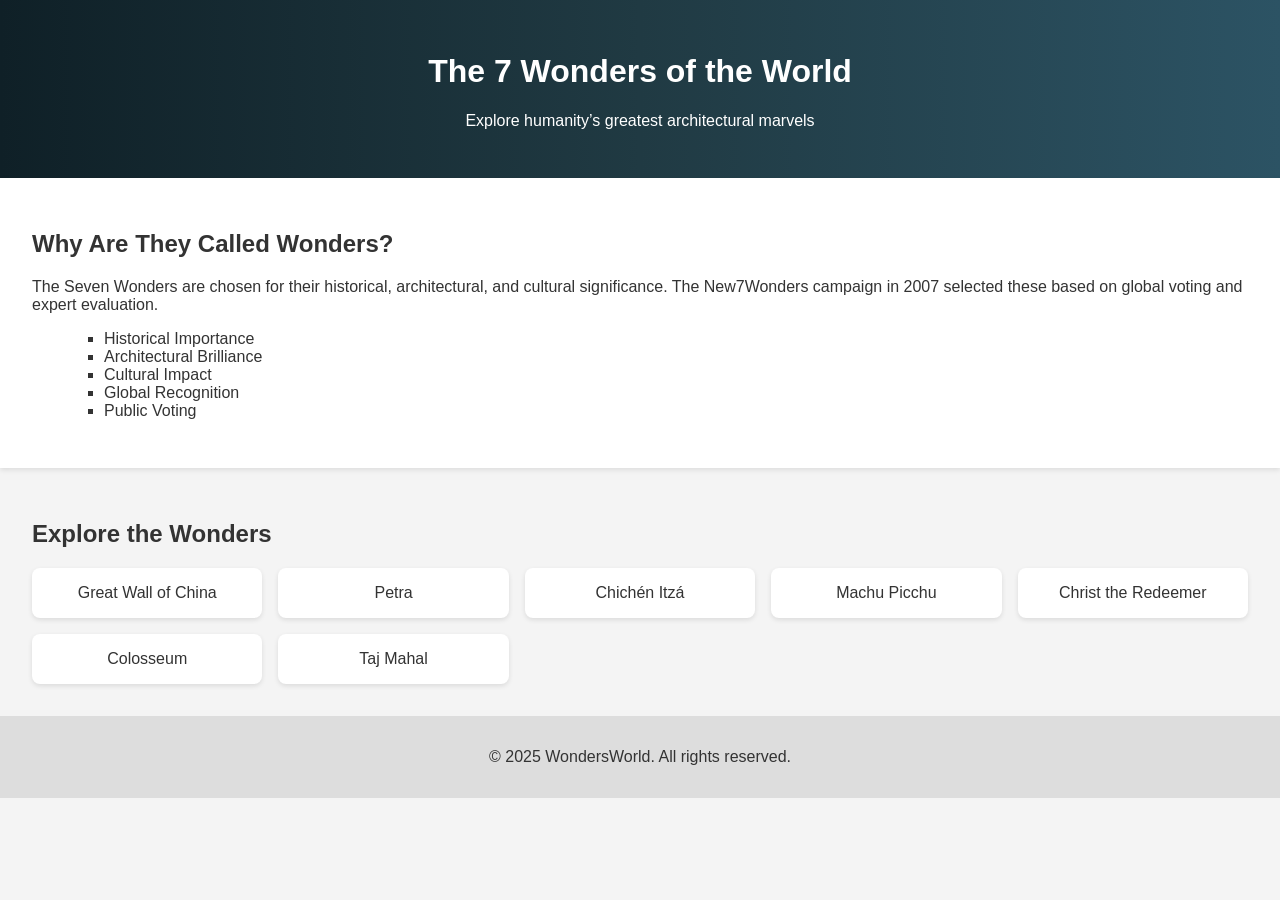
<file: index.html>
<!DOCTYPE html>
<html lang="en">
<head>
  <meta charset="UTF-8" />
  <meta name="viewport" content="width=device-width, initial-scale=1.0" />
  <title>7 Wonders of the World</title>
  <link rel="stylesheet" href="style.css" />
</head>
<body>
  <header>
    <h1>The 7 Wonders of the World</h1>
    <p>Explore humanity’s greatest architectural marvels</p>
  </header>

  <section class="intro">
    <h2>Why Are They Called Wonders?</h2>
    <p>
      The Seven Wonders are chosen for their historical, architectural, and cultural significance. The New7Wonders campaign in 2007 selected these based on global voting and expert evaluation.
    </p>
    <ul>
      <li>Historical Importance</li>
      <li>Architectural Brilliance</li>
      <li>Cultural Impact</li>
      <li>Global Recognition</li>
      <li>Public Voting</li>
    </ul>
  </section>

  <section class="tiles">
    <h2>Explore the Wonders</h2>
    <div class="grid">
      <a href="wall.html" class="tile">Great Wall of China</a>
      <a href="petra.html" class="tile">Petra</a>
      <a href="chi.html" class="tile">Chichén Itzá</a>
      <a href="maachu.html" class="tile">Machu Picchu</a>
      <a href="christ.html" class="tile">Christ the Redeemer</a>
      <a href="col.html" class="tile">Colosseum</a>
      <a href="taj.html" class="tile">Taj Mahal</a>
    </div>
  </section>

  <footer>
    <p>© 2025 WondersWorld. All rights reserved.</p>
  </footer>
</body>
</html>
</file>
<file: style.css>
body {
  margin: 0;
  font-family: 'Segoe UI', sans-serif;
  background: #f4f4f4;
  color: #333;
}

header {
  background: linear-gradient(to right, #0f2027, #203a43, #2c5364);
  color: white;
  padding: 2rem;
  text-align: center;
}

.intro {
  padding: 2rem;
  background: white;
  box-shadow: 0 2px 5px rgba(0,0,0,0.1);
}

.intro ul {
  list-style: square;
  margin-left: 2rem;
}

.tiles {
  padding: 2rem;
}

.grid {
  display: grid;
  grid-template-columns: repeat(auto-fit, minmax(200px, 1fr));
  gap: 1rem;
}

.tile {
  background: #fff;
  padding: 1rem;
  text-align: center;
  border-radius: 8px;
  box-shadow: 0 2px 5px rgba(0,0,0,0.1);
  text-decoration: none;
  color: #333;
  transition: transform 0.3s ease;
}

.tile:hover {
  transform: scale(1.05);
  background: #e0f7fa;
}

footer {
  text-align: center;
  padding: 1rem;
  background: #ddd;
}
</file>
